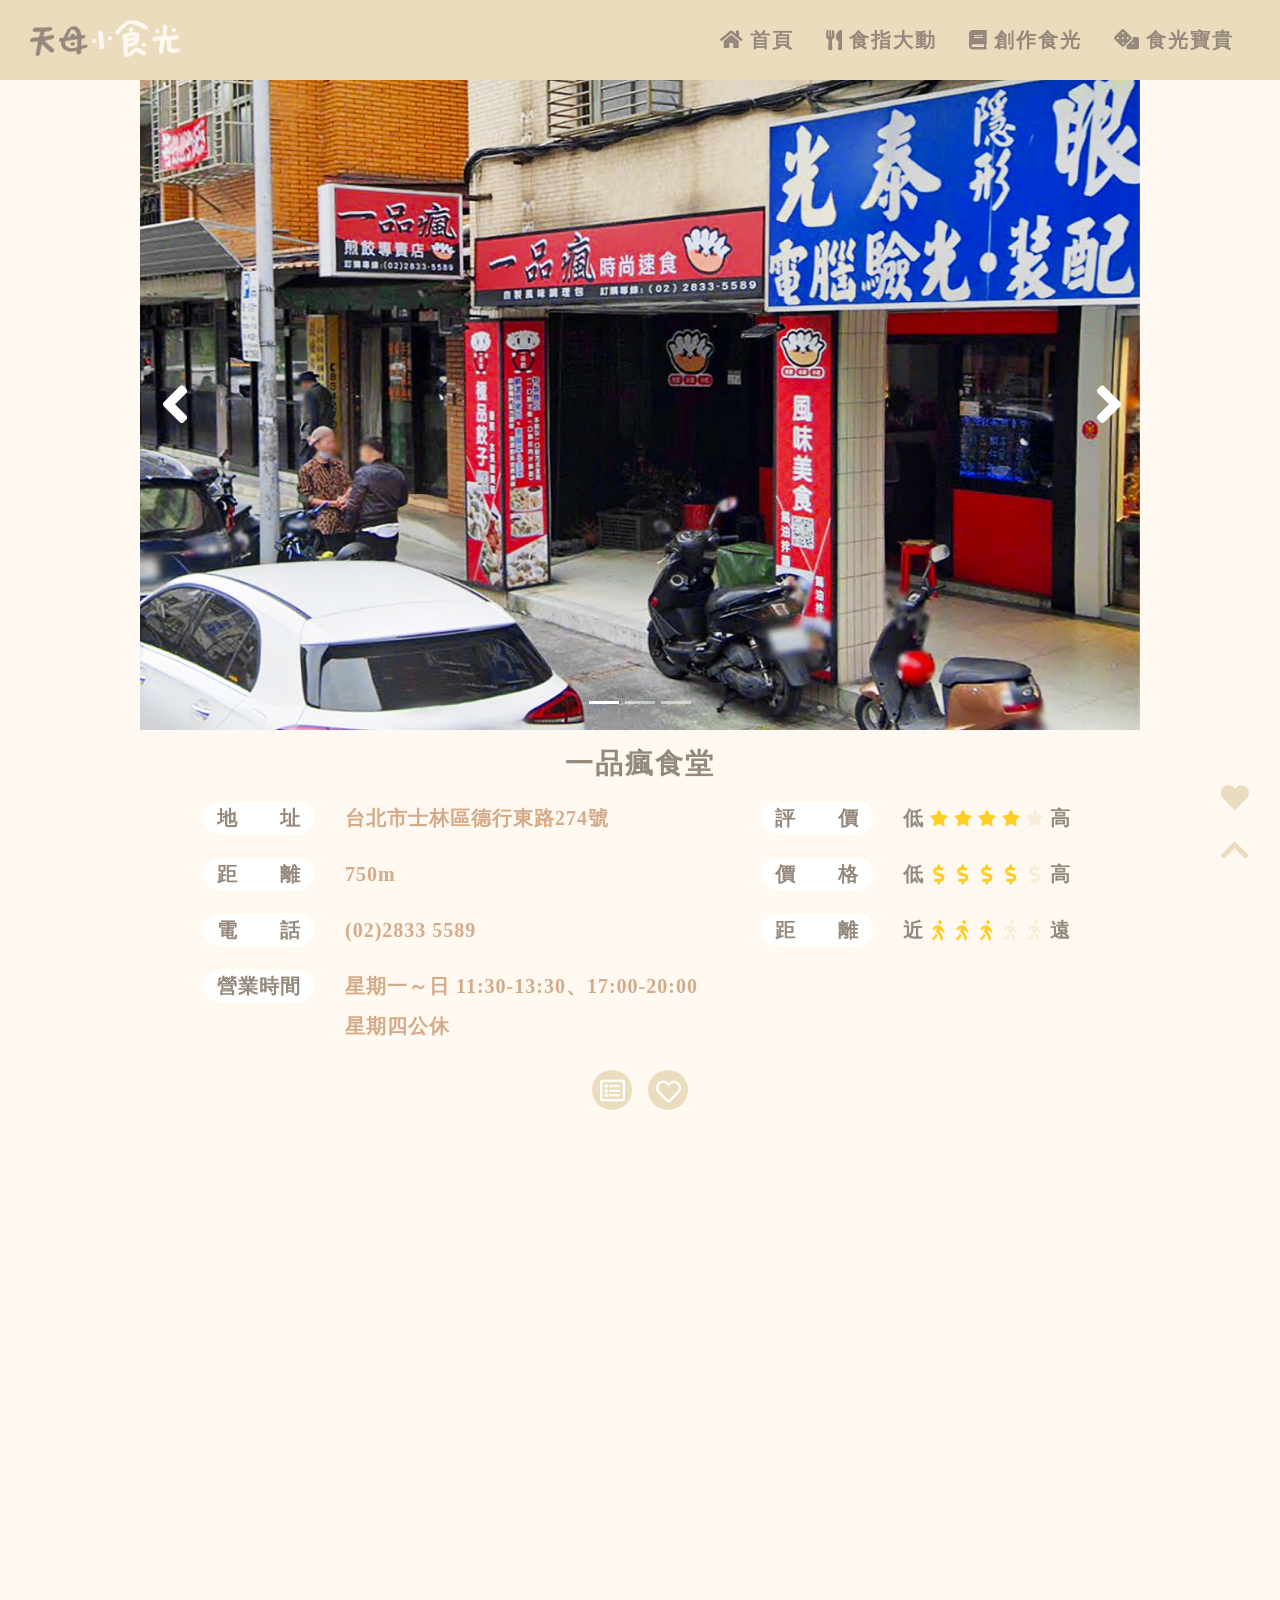
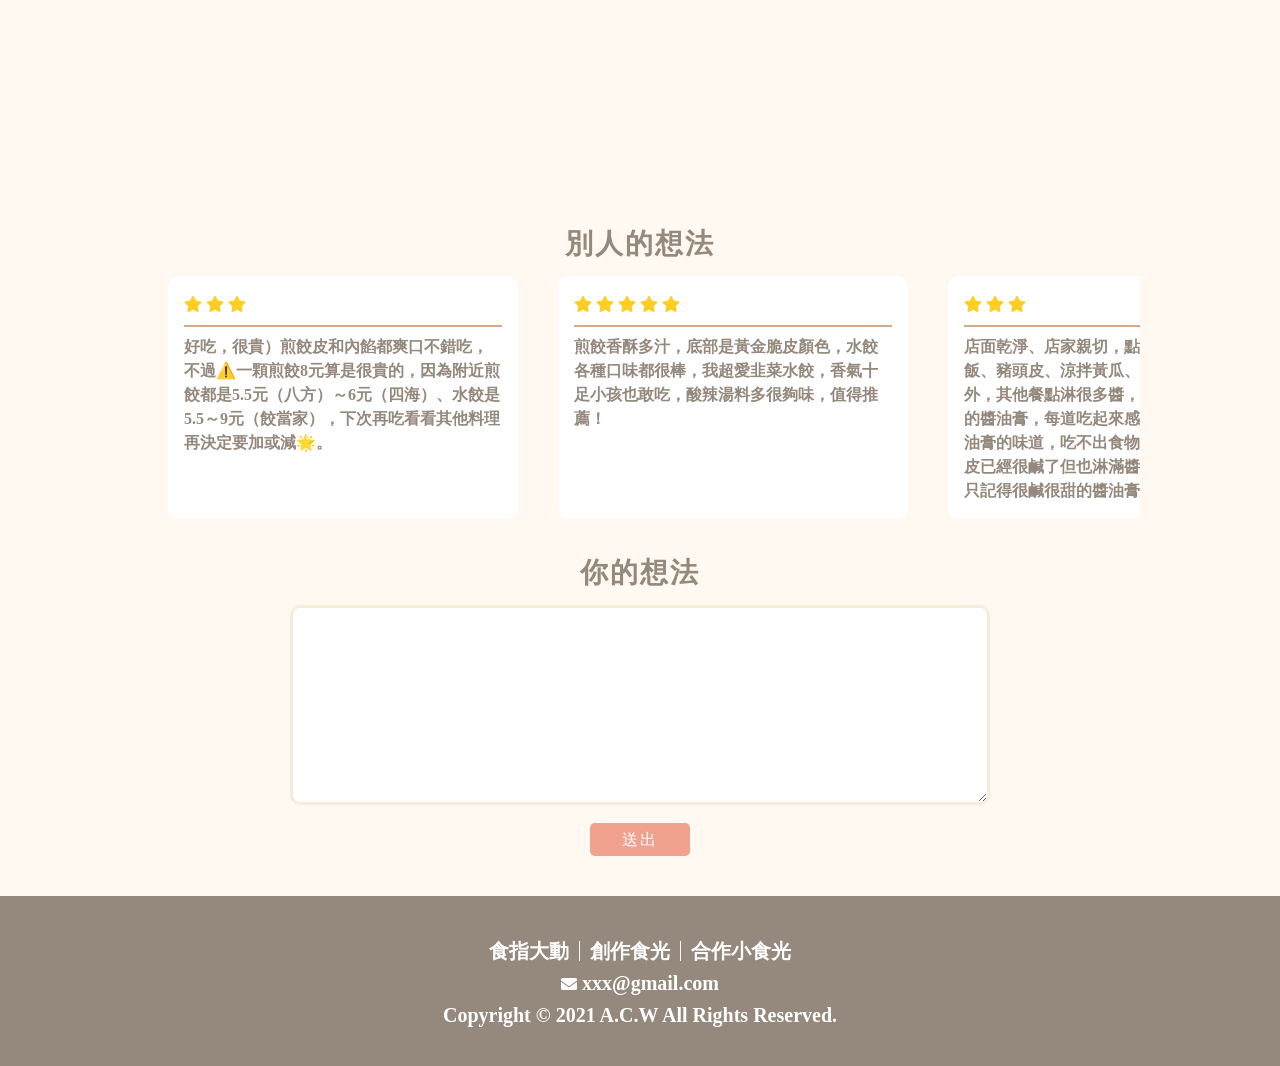
<file: project/html/16一品瘋食堂.html>
<!doctype html>
<html lang="en">

<head>
  <meta charset="utf-8">
  <meta name="viewport" content="width=device-width, initial-scale=1">
  <title>一品瘋食堂</title>
  <link rel="stylesheet" href="https://cdnjs.cloudflare.com/ajax/libs/font-awesome/5.15.3/css/all.min.css">
  <link href="https://cdn.jsdelivr.net/npm/bootstrap@5.0.2/dist/css/bootstrap.min.css" rel="stylesheet"
    integrity="sha384-EVSTQN3/azprG1Anm3QDgpJLIm9Nao0Yz1ztcQTwFspd3yD65VohhpuuCOmLASjC" crossorigin="anonymous">
  <link href="https://fonts.googleapis.com/icon?family=Material+Icons" rel="stylesheet">
  <link rel="stylesheet" href="https://cdn.jsdelivr.net/npm/bootstrap-icons@1.5.0/font/bootstrap-icons.css">
  <script src="https://code.jquery.com/jquery-3.6.0.js" integrity="sha256-H+K7U5CnXl1h5ywQfKtSj8PCmoN9aaq30gDh27Xc0jk="
    crossorigin="anonymous"></script>
  <link rel="stylesheet" href="../css/asemble.css">
</head>

<body>
  <!-- 頁首 -->
  <header class="header"></header>

  <!-- 隨機選取 -->
  <div class="modal fade" id="Modal" tabindex="-1" aria-labelledby="ModalLabel" aria-hidden="true"></div>

  <div class="main--secondary">
    <!-- 輪播圖 -->
    <div class="main_content"></div>

    <!-- 店家名稱 -->
    <div class="restaurant_name--single"></div>

    <!-- 資訊部分 -->
    <div class="restaurant_inforBox"></div>
  </div>

  <!-- 地圖 -->
  <div class="map_box"></div>

  <!-- 別人的想法 -->
  <div class="sub_content">
    <h1 class="subtitle">別人的想法</h1>
    <div class="critical">
      <div class="critical_box">
        <div class="critical_box--others">
          <div class="critical_box--content">
            <i class="fas fa-star star"></i>
            <i class="fas fa-star star"></i>
            <i class="fas fa-star star"></i>
          </div>
          <p class="horizontal_line"></p>
          <p class="critical_box--content">
            好吃，很貴）煎餃皮和內餡都爽口不錯吃，不過⚠️一顆煎餃8元算是很貴的，因為附近煎餃都是5.5元（八方）～6元（四海）、水餃是5.5～9元（餃當家），下次再吃看看其他料理再決定要加或減🌟。
          </p>
        </div>
        <div class="critical_box--others">
          <div class="critical_box--content">
            <i class="fas fa-star star"></i>
            <i class="fas fa-star star"></i>
            <i class="fas fa-star star"></i>
            <i class="fas fa-star star"></i>
            <i class="fas fa-star star"></i>
          </div>
          <p class="horizontal_line"></p>
          <p class="critical_box--content">
            煎餃香酥多汁，底部是黃金脆皮顏色，水餃各種口味都很棒，我超愛韭菜水餃，香氣十足小孩也敢吃，酸辣湯料多很夠味，值得推薦！
          </p>
        </div>
        <div class="critical_box--others">
          <div class="critical_box--content">
            <i class="fas fa-star star"></i>
            <i class="fas fa-star star"></i>
            <i class="fas fa-star star"></i>
          </div>
          <p class="horizontal_line"></p>
          <p class="critical_box--content">
            店面乾淨、店家親切，點了抄手、鵝油拌飯、豬頭皮、涼拌黃瓜、燙青菜，除了黃瓜外，其他餐點淋很多醬，都是用同一款鹹甜的醬油膏，每道吃起來感覺都一樣，只有醬油膏的味道，吃不出食物本身的風味。豬頭皮已經很鹹了但也淋滿醬油膏..吃了整餐下來只記得很鹹很甜的醬油膏...
          </p>
        </div>
        <div class="critical_box--others">
          <div class="critical_box--content">
            <i class="fas fa-star star"></i>
            <i class="fas fa-star star"></i>
            <i class="fas fa-star star"></i>
            <i class="fas fa-star star"></i>
            <i class="fas fa-star star"></i>
          </div>
          <p class="horizontal_line"></p>
          <p class="critical_box--content">
            超級好吃的水餃/煎餃🥟，沒吃會想念～而且食物很新鮮，每天現包，價格又合理👍👍👍
          </p>
        </div>
      </div>
    </div>

    <h1 class="subtitle">你的想法</h1>
    <textarea name="" id="" class="critical_box--self"></textarea><br>
    <button class="button submit">
      <p class="btn_text">送出</p>
    </button>
  </div>

  <!-- 提醒 -->
  <div class="mask"></div>

  <!-- 常駐按鈕 -->
  <div class="bottom_button"></div>

  <!-- 頁尾 -->
  <footer class="footer"></footer>

  <!-- js引入區 -->
  <script src="../js/header&footer.js"></script>
  <script src="../js/card&sort.js"></script>
  <script src="../js/restaurant.js"></script>
  <script src="../js/random_box&bottom_button.js"></script>
  <script type="text/javascript" src="../js/collect&random.js"></script>
  <script src="../js/textarea.js"></script>

  <script src="https://cdn.jsdelivr.net/npm/bootstrap@5.0.2/dist/js/bootstrap.bundle.min.js"
    integrity="sha384-MrcW6ZMFYlzcLA8Nl+NtUVF0sA7MsXsP1UyJoMp4YLEuNSfAP+JcXn/tWtIaxVXM"
    crossorigin="anonymous"></script>
</body>

</html>
</file>
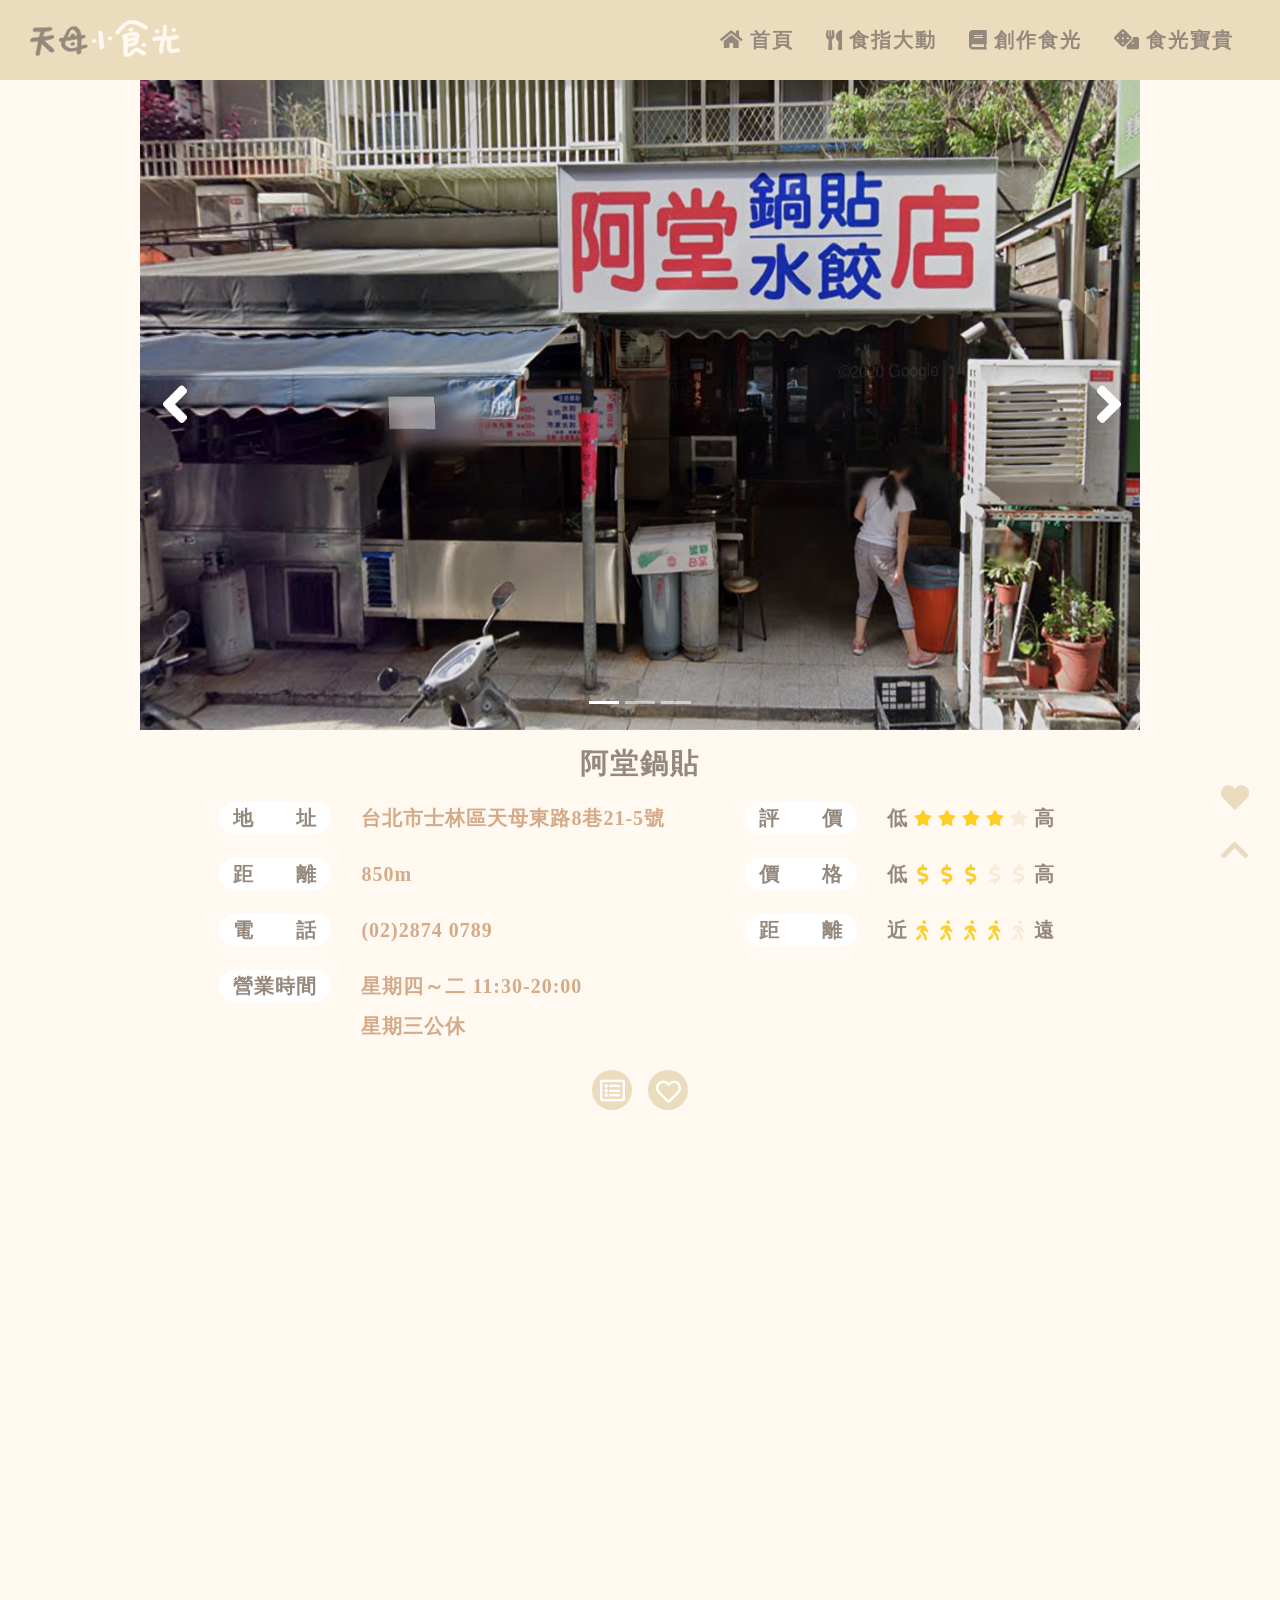
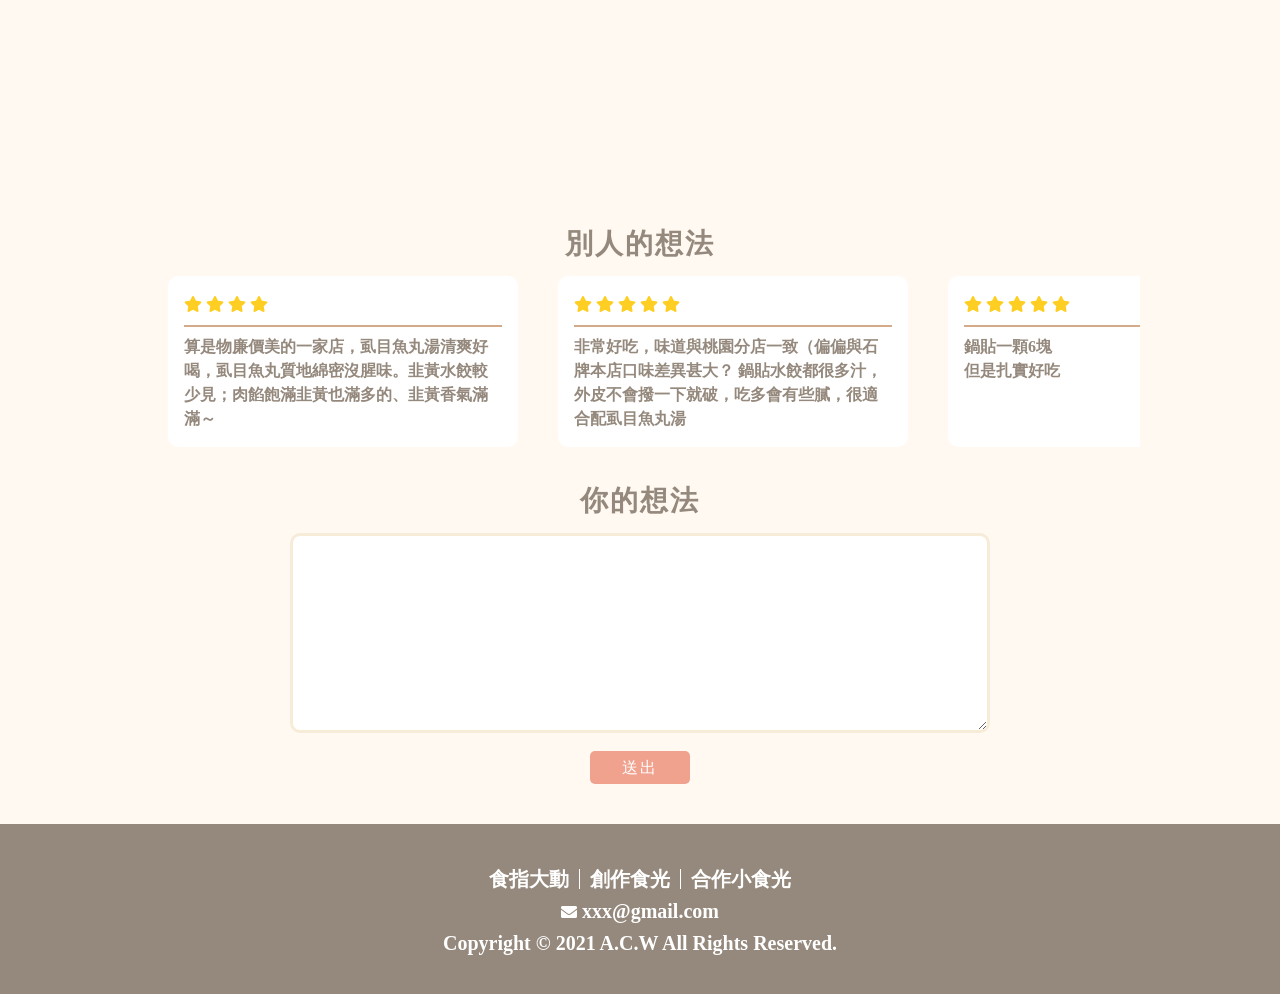
<file: project/html/1阿堂鍋貼.html>
<!doctype html>
<html lang="en">

<head>
  <meta charset="utf-8">
  <meta name="viewport" content="width=device-width, initial-scale=1">
  <title>阿堂鍋貼</title>
  <link rel="stylesheet" href="https://cdnjs.cloudflare.com/ajax/libs/font-awesome/5.15.3/css/all.min.css">
  <link href="https://cdn.jsdelivr.net/npm/bootstrap@5.0.2/dist/css/bootstrap.min.css" rel="stylesheet"
    integrity="sha384-EVSTQN3/azprG1Anm3QDgpJLIm9Nao0Yz1ztcQTwFspd3yD65VohhpuuCOmLASjC" crossorigin="anonymous">
  <link href="https://fonts.googleapis.com/icon?family=Material+Icons" rel="stylesheet">
  <link rel="stylesheet" href="https://cdn.jsdelivr.net/npm/bootstrap-icons@1.5.0/font/bootstrap-icons.css">
  <script src="https://code.jquery.com/jquery-3.6.0.js" integrity="sha256-H+K7U5CnXl1h5ywQfKtSj8PCmoN9aaq30gDh27Xc0jk="
    crossorigin="anonymous"></script>
  <link rel="stylesheet" href="../css/asemble.css">
</head>

<body>
  <!-- 頁首 -->
  <header class="header"></header>

  <!-- 隨機選取 -->
  <div class="modal fade" id="Modal" tabindex="-1" aria-labelledby="ModalLabel" aria-hidden="true"></div>

  <div class="main--secondary">
    <!-- 輪播圖 -->
    <div class="main_content"></div>

    <!-- 店家名稱 -->
    <div class="restaurant_name--single"></div>

    <!-- 資訊部分 -->
    <div class="restaurant_inforBox"></div>
  </div>

  <!-- 地圖 -->
  <div class="map_box"></div>

  <!-- 別人的想法 -->
  <div class="sub_content">
    <h1 class="subtitle">別人的想法</h1>
    <div class="critical">
      <div class="critical_box">
        <div class="critical_box--others">
          <div class="critical_box--content">
            <i class="fas fa-star star"></i>
            <i class="fas fa-star star"></i>
            <i class="fas fa-star star"></i>
            <i class="fas fa-star star"></i>
          </div>
          <p class="horizontal_line"></p>
          <p class="critical_box--content">
            算是物廉價美的一家店，虱目魚丸湯清爽好喝，虱目魚丸質地綿密沒腥味。韭黃水餃較少見；肉餡飽滿韭黃也滿多的、韭黃香氣滿滿～
          </p>
        </div>
        <div class="critical_box--others">
          <div class="critical_box--content">
            <i class="fas fa-star star"></i>
            <i class="fas fa-star star"></i>
            <i class="fas fa-star star"></i>
            <i class="fas fa-star star"></i>
            <i class="fas fa-star star"></i>
          </div>
          <p class="horizontal_line"></p>
          <p class="critical_box--content">
            非常好吃，味道與桃園分店一致（偏偏與石牌本店口味差異甚大？
            鍋貼水餃都很多汁，外皮不會撥一下就破，吃多會有些膩，很適合配虱目魚丸湯
          </p>
        </div>
        <div class="critical_box--others">
          <div class="critical_box--content">
            <i class="fas fa-star star"></i>
            <i class="fas fa-star star"></i>
            <i class="fas fa-star star"></i>
            <i class="fas fa-star star"></i>
            <i class="fas fa-star star"></i>
          </div>
          <p class="horizontal_line"></p>
          <p class="critical_box--content">
            鍋貼一顆6塊<br>但是扎實好吃
          </p>
        </div>
        <div class="critical_box--others">
          <div class="critical_box--content">
            <i class="fas fa-star star"></i>
            <i class="fas fa-star star"></i>
            <i class="fas fa-star star"></i>
            <i class="fas fa-star star"></i>
          </div>
          <p class="horizontal_line"></p>
          <p class="critical_box--content">
            平民美食 在地好滋味
          </p>
        </div>
      </div>
    </div>

    <h1 class="subtitle">你的想法</h1>
    <textarea name="" id="" class="critical_box--self"></textarea><br>
    <button class="button submit">
      <p class="btn_text">送出</p>
    </button>
  </div>

  <!-- 提醒 -->
  <div class="mask"></div>

  <!-- 常駐按鈕 -->
  <div class="bottom_button"></div>

  <!-- 頁尾 -->
  <footer class="footer"></footer>

  <!-- js引入區 -->
  <script src="../js/header&footer.js"></script>
  <script src="../js/card&sort.js"></script>
  <script src="../js/restaurant.js"></script>
  <script src="../js/random_box&bottom_button.js"></script>
  <script type="text/javascript" src="../js/collect&random.js"></script>
  <script src="../js/textarea.js"></script>

  <script src="https://cdn.jsdelivr.net/npm/bootstrap@5.0.2/dist/js/bootstrap.bundle.min.js"
    integrity="sha384-MrcW6ZMFYlzcLA8Nl+NtUVF0sA7MsXsP1UyJoMp4YLEuNSfAP+JcXn/tWtIaxVXM"
    crossorigin="anonymous"></script>
</body>

</html>
</file>
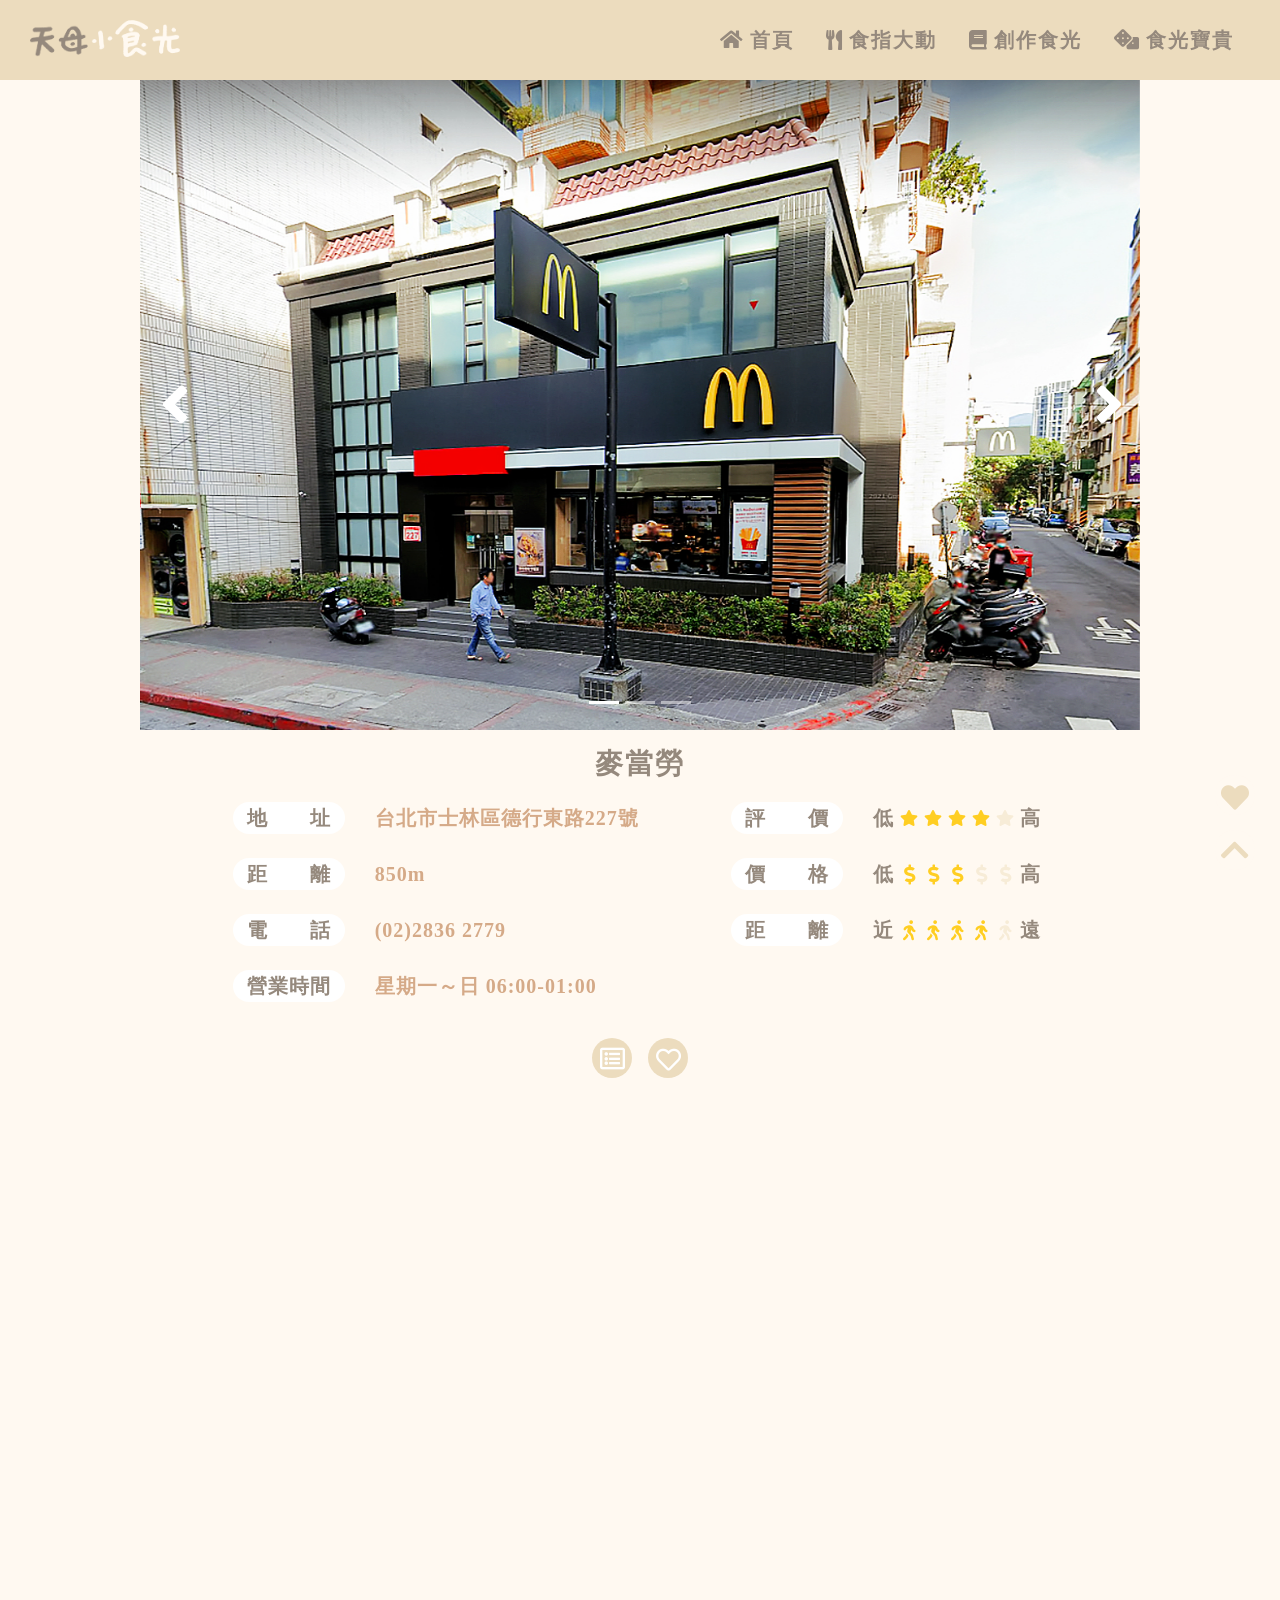
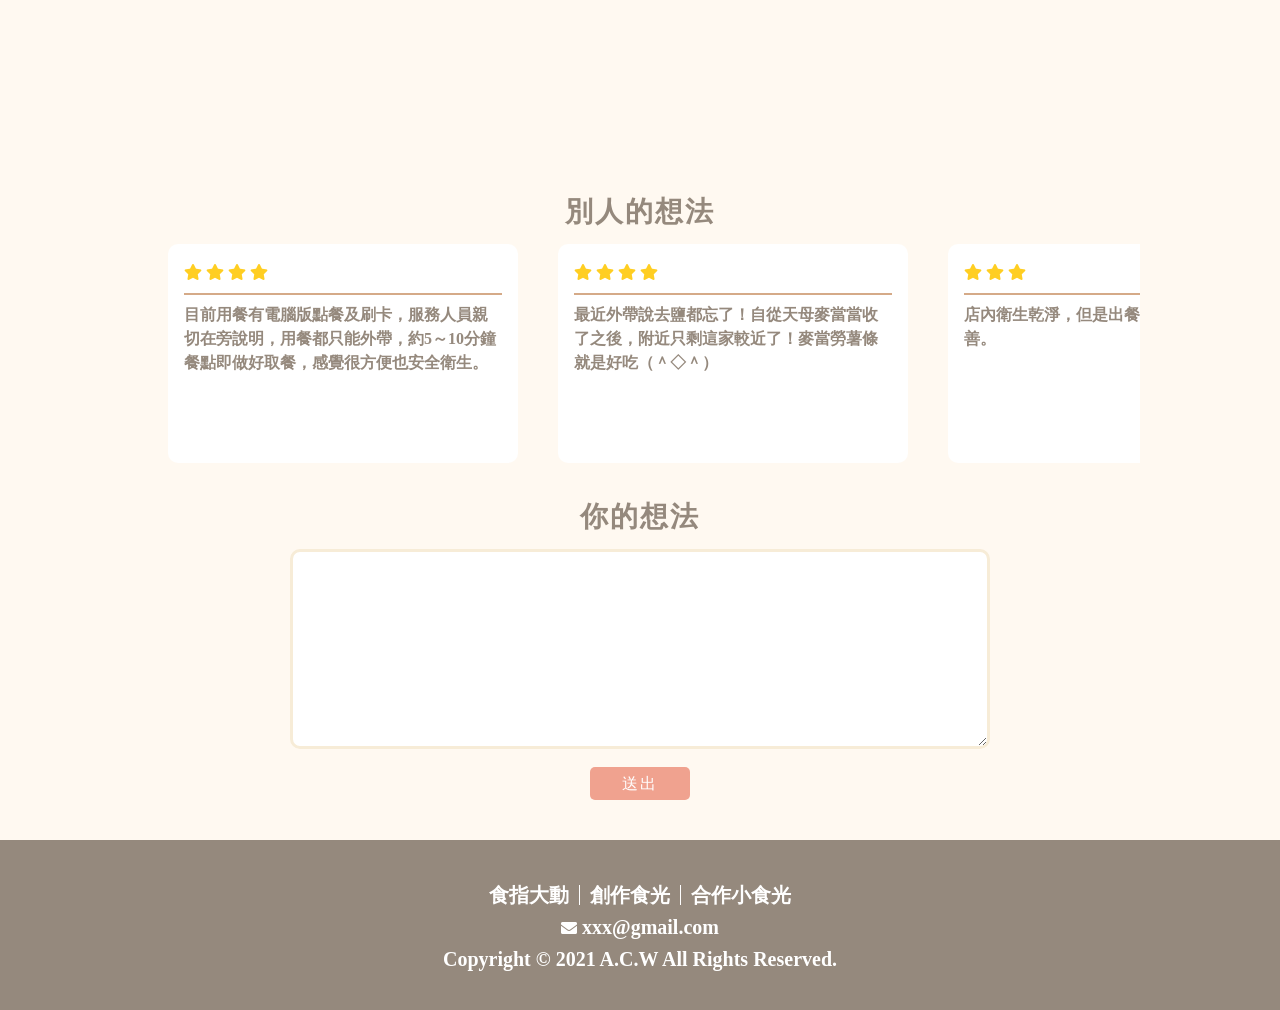
<file: project/html/2麥當勞.html>
<!doctype html>
<html lang="en">

<head>
  <meta charset="utf-8">
  <meta name="viewport" content="width=device-width, initial-scale=1">
  <title>麥當勞</title>
  <link rel="stylesheet" href="https://cdnjs.cloudflare.com/ajax/libs/font-awesome/5.15.3/css/all.min.css">
  <link href="https://cdn.jsdelivr.net/npm/bootstrap@5.0.2/dist/css/bootstrap.min.css" rel="stylesheet"
    integrity="sha384-EVSTQN3/azprG1Anm3QDgpJLIm9Nao0Yz1ztcQTwFspd3yD65VohhpuuCOmLASjC" crossorigin="anonymous">
  <link href="https://fonts.googleapis.com/icon?family=Material+Icons" rel="stylesheet">
  <link rel="stylesheet" href="https://cdn.jsdelivr.net/npm/bootstrap-icons@1.5.0/font/bootstrap-icons.css">
  <script src="https://code.jquery.com/jquery-3.6.0.js" integrity="sha256-H+K7U5CnXl1h5ywQfKtSj8PCmoN9aaq30gDh27Xc0jk="
    crossorigin="anonymous"></script>
  <link rel="stylesheet" href="../css/asemble.css">
</head>

<body>
  <!-- 頁首 -->
  <header class="header"></header>

  <!-- 隨機選取 -->
  <div class="modal fade" id="Modal" tabindex="-1" aria-labelledby="ModalLabel" aria-hidden="true"></div>

  <div class="main--secondary">
    <!-- 輪播圖 -->
    <div class="main_content"></div>

    <!-- 店家名稱 -->
    <div class="restaurant_name--single"></div>

    <!-- 資訊部分 -->
    <div class="restaurant_inforBox"></div>
  </div>

  <!-- 地圖 -->
  <div class="map_box"></div>

  <!-- 別人的想法 -->
  <div class="sub_content">
    <h1 class="subtitle">別人的想法</h1>
    <div class="critical">
      <div class="critical_box">
        <div class="critical_box--others">
          <div class="critical_box--content">
            <i class="fas fa-star star"></i>
            <i class="fas fa-star star"></i>
            <i class="fas fa-star star"></i>
            <i class="fas fa-star star"></i>
          </div>
          <p class="horizontal_line"></p>
          <p class="critical_box--content">
            目前用餐有電腦版點餐及刷卡，服務人員親切在旁說明，用餐都只能外帶，約5～10分鐘餐點即做好取餐，感覺很方便也安全衛生。
          </p>
        </div>
        <div class="critical_box--others">
          <div class="critical_box--content">
            <i class="fas fa-star star"></i>
            <i class="fas fa-star star"></i>
            <i class="fas fa-star star"></i>
            <i class="fas fa-star star"></i>
          </div>
          <p class="horizontal_line"></p>
          <p class="critical_box--content">
            最近外帶說去鹽都忘了！自從天母麥當當收了之後，附近只剩這家較近了！麥當勞薯條就是好吃（＾◇＾）
          </p>
        </div>
        <div class="critical_box--others">
          <div class="critical_box--content">
            <i class="fas fa-star star"></i>
            <i class="fas fa-star star"></i>
            <i class="fas fa-star star"></i>
          </div>
          <p class="horizontal_line"></p>
          <p class="critical_box--content">
            店內衛生乾淨，但是出餐速度不快，需改善。
          </p>
        </div>
        <div class="critical_box--others">
          <div class="critical_box--content">
            <i class="fas fa-star star"></i>
            <i class="fas fa-star star"></i>
          </div>
          <p class="horizontal_line"></p>
          <p class="critical_box--content">
            薯條的量越給越少、口感也不好！知道外面等了很多人、但是現場的人員服務意識都很差，我站在服務台前只有一個像是主管的先請我等一下！

            我自己也是餐飲服務業！以前也在麥當勞打過工！還是希望能找回以前的服務品質
          </p>
        </div>
      </div>
    </div>

    <h1 class="subtitle">你的想法</h1>
    <textarea name="" id="" class="critical_box--self"></textarea><br>
    <button class="button submit">
      <p class="btn_text">送出</p>
    </button>
  </div>

  <!-- 提醒 -->
  <div class="mask"></div>

  <!-- 常駐按鈕 -->
  <div class="bottom_button"></div>

  <!-- 頁尾 -->
  <footer class="footer"></footer>

  <script src="../js/header&footer.js"></script>
  <script src="../js/card&sort.js"></script>
  <script src="../js/restaurant.js"></script>
  <script src="../js/random_box&bottom_button.js"></script>
  <script type="text/javascript" src="../js/collect&random.js"></script>
  <script src="../js/textarea.js"></script>

  <script src="https://cdn.jsdelivr.net/npm/bootstrap@5.0.2/dist/js/bootstrap.bundle.min.js"
    integrity="sha384-MrcW6ZMFYlzcLA8Nl+NtUVF0sA7MsXsP1UyJoMp4YLEuNSfAP+JcXn/tWtIaxVXM"
    crossorigin="anonymous"></script>
</body>

</html>
</file>
<file: project/css/asemble.css>
@charset "UTF-8";
/* http://meyerweb.com/eric/tools/css/reset/
   v2.0 | 20110126
   License: none (public domain)*/
html, body, div, span, applet, object, iframe,
h1, h2, h3, h4, h5, h6, p, blockquote, pre,
a, abbr, acronym, address, big, cite, code,
del, dfn, em, img, ins, kbd, q, s, samp,
small, strike, strong, sub, sup, tt, var,
b, u, i, center,
dl, dt, dd, ol, ul, li,
fieldset, form, label, legend,
table, caption, tbody, tfoot, thead, tr, th, td,
article, aside, canvas, details, embed,
figure, figcaption, footer, header, hgroup,
menu, nav, output, ruby, section, summary,
time, mark, audio, video {
  margin: 0;
  padding: 0;
  border: 0;
  font-size: 100%;
  font: inherit;
  vertical-align: baseline;
}

/* HTML5 display-role reset for older browsers */
article, aside, details, figcaption, figure,
footer, header, hgroup, menu, nav, section {
  display: block;
}

body {
  line-height: 1;
}

ol, ul {
  list-style: none;
}

blockquote, q {
  quotes: none;
}

blockquote:before, blockquote:after,
q:before, q:after {
  content: '';
  content: none;
}

table {
  border-collapse: collapse;
  border-spacing: 0;
}

/* header */
.header_logo {
  width: 150px;
}

.nav {
  background: #ecdcbe;
  display: flex;
  flex-flow: row wrap;
  justify-content: space-between;
  align-items: center;
  width: 100vw;
  height: 80px;
  padding: 5px 30px;
  position: fixed;
  top: 0;
  z-index: 10;
}

.nav_lists {
  display: flex;
  flex-flow: row wrap;
  justify-content: center;
  align-items: center;
}

.nav_item {
  height: 20px;
}

.nav_item .eng {
  color: #b7a99b;
  font-size: 15px;
}

.nav_link {
  font-size: 1.25rem;
  color: #95897d;
  letter-spacing: 2px;
  margin: 0 1rem;
  cursor: pointer;
  text-decoration: none;
}

.nav_link:hover {
  color: #fff9f1;
}

#burger {
  display: none;
}

.checkbtn {
  font-size: 30px;
  color: #95897d;
  display: none;
}

@media (max-width: 992px) {
  .header {
    position: fixed;
    width: 100vw;
    top: 0;
    left: 0;
    z-index: 10;
  }
  .header_logo {
    width: 120px;
    position: absolute;
    left: 50%;
    top: 50%;
    transform: translate(-50%, -50%);
  }
  .nav {
    height: 50px;
    width: 100vw;
  }
  .nav_lists {
    position: fixed;
    width: 100vw;
    height: 100vh;
    background: #f7ecd7;
    background: rgba(247, 236, 215, 0.95);
    top: 0vh;
    left: 100vw;
    overflow: hidden;
    text-align: center;
    transition: .5s;
    z-index: 10;
    display: inline-flex;
    display: flex;
    flex-flow: column wrap;
    justify-content: flex-start;
    align-items: flex-start;
  }
  .nav_item {
    width: 280px;
    text-align: left;
    margin: 0 auto;
    margin-top: 50px;
    border: 0;
  }
  .nav_item--first {
    margin-top: 80px;
  }
  .nav_link {
    margin: 0;
    font-size: 20px;
  }
  .nav_link:hover {
    color: #95897d;
  }
  .open {
    top: 0;
    left: 0;
    height: 100vh;
  }
  .checkbtn, .closebtn {
    font-size: 25px;
    position: absolute;
    right: 7%;
    display: block;
    cursor: pointer;
  }
  .closebtn {
    top: 0;
    margin-top: 30px;
    transform: translate(-12.5%, -50%);
    color: #95897d;
  }
}

/* footer */
.footer {
  font-size: 1.25rem;
  color: #95897d;
  background: #95897d;
  color: #fff;
  padding: 0 0.5rem 0.5rem 0.5rem;
  text-align: center;
  width: 100vw;
  height: 170px;
  margin-top: 30px;
  display: flex;
  flex-flow: column wrap;
  justify-content: center;
  align-items: center;
}

.footer p {
  margin-top: .75rem;
}

.footer--index {
  margin-top: 0;
}

.footer_link {
  display: inline-flex;
}

.footer_link p {
  line-height: 1.25rem;
  padding: 0 10px;
}

.footer_link a {
  color: #fff;
}

.vertical_line {
  border-left: 1px solid #fff;
  border-right: 1px solid #fff;
}

@media (max-width: 992px) {
  .footer {
    margin-top: 8px;
  }
  .footer--index {
    margin-top: 0;
  }
}

@media (max-width: 499px) {
  .footer {
    height: 120px;
    margin-top: 0;
  }
}

.main_map {
  width: 100vw;
  height: 62.5vw;
  background: url("../image/web_1440x900.jpg") no-repeat;
  background-size: cover;
  background-position: center center;
  margin: 0 auto;
}

.angle {
  color: rgba(255, 84, 84, 0.5);
}

@media (max-width: 1440px) {
  .main_map {
    width: 100vw;
    height: 60vw;
  }
}

@media (max-width: 499px) {
  .main_map {
    background: url("../image/mobile_1000x1100.jpg") no-repeat;
    width: 100vw;
    height: 110vw;
    background-size: 100% 100%;
    background-position: center center;
  }
}

/* 排序、隨機 */
.sequence {
  font-size: 1rem;
  color: #d5aa88;
  width: 80vw;
  margin-left: 10vw;
  text-align: center;
  display: flex;
  flex-flow: row wrap;
  justify-content: center;
  align-items: center;
}

.sequencespan {
  margin: 0 3px;
  vertical-align: middle;
}

.catagory {
  display: flex;
  flex-flow: row wrap;
  justify-content: center;
  align-items: center;
  display: inline-flex;
  margin-right: 5px;
}

.catagory_content {
  font-size: 16px;
  height: 16px;
  margin-right: 3px;
}

.total {
  margin-top: 20px;
  text-align: center;
  color: #d5aa88;
}

.sort {
  font-size: 1.5rem;
  color: #95897d;
}

select {
  appearance: none;
  -moz-appearance: none;
  -webkit-appearance: none;
  background: url("../image/expand.svg") no-repeat scroll right center;
  color: #fff;
  background-color: #d5aa88;
  padding: 3px;
  font-size: 1rem;
  width: 150px;
  border-radius: 5px;
  margin-left: 10px;
}

.modal-title {
  font-size: 1.25rem;
  color: #95897d;
}

.pop {
  margin: 0 auto;
}

.random_item {
  margin: 30px 0 20px 0;
  text-align: center;
}

.random_text {
  font-size: 1.5rem;
  color: #95897d;
  margin-top: 10px;
}

/* 美食列表-店家卡片 */
.restaurant_all {
  width: 90vw;
  margin-left: 5vw;
  display: grid;
  grid-template-columns: repeat(3, 1fr);
  justify-items: center;
}

.restaurant {
  background: #fff;
  width: 320px;
  border-radius: 10px;
  text-align: center;
  margin: 30px 20px;
  position: relative;
}

.restaurant_name {
  font-size: 1.5rem;
  color: #95897d;
  margin: .75rem 0 .5rem 0;
}

.restaurant:hover {
  box-shadow: 0px 0px 10px #d5aa88;
  transform: scale(calc( 100% + 2%));
  transition: .5s;
}

.food_photo {
  width: 320px;
  height: 240px;
  border-radius: 10px 10px 0 0;
}

.heart--restaurant {
  display: inline-block;
  width: 28px;
  height: 28px;
  position: absolute;
  font-size: 28px;
  color: #fff;
  top: 205px;
  right: 10px;
}

.heart_change2 {
  color: #f0a28f !important;
  display: none;
}

.show {
  display: block;
}

.hide {
  display: none;
}

.title {
  width: 150px;
  height: 25px;
  font-size: 1rem;
  color: #d5aa88;
  margin-top: .5rem;
  display: grid;
  grid-template-columns: 50px repeat(5, 1fr);
  text-align: center;
}

.title span {
  padding-top: 5px;
}

.content {
  font-size: 1rem;
  color: #d5aa88;
  margin: 1.75rem 0 .5rem 0;
}

.content p {
  margin-bottom: 8px;
}

.pc_reverse {
  display: flex;
  flex-flow: column wrap;
  justify-content: center;
  align-items: center;
}

@media (min-width: 1700px) {
  .restaurant_all {
    grid-template-columns: repeat(4, 1fr);
  }
}

@media (max-width: 1200px) {
  .restaurant_all {
    grid-template-columns: repeat(2, 1fr);
  }
}

@media (max-width: 992px) {
  .sequence {
    width: 100vw;
    margin-left: 0;
  }
  .sort {
    text-align: center;
    margin-bottom: 10px;
  }
  .total {
    margin: 12px 0;
  }
  .restaurant_all {
    width: 100vw;
    margin-left: 0;
    margin-bottom: 20px;
  }
  .restaurant {
    height: 140px;
    width: 395px;
    border-radius: 5px;
    padding: 10px 0px 10px 10px;
    margin: 3px 0;
    box-shadow: none;
    vertical-align: middle;
  }
  .restaurant_inf {
    width: calc(100% - 170px);
    margin-left: 10px;
    text-align: left;
    vertical-align: middle;
  }
  .restaurant_name {
    font-size: 18px;
    margin: 0;
  }
  .restaurant:hover {
    box-shadow: none;
    transform: scale(1);
    background: #968a7e17;
  }
  .mb_flex {
    display: flex;
    flex-flow: row wrap;
    justify-content: flex-start;
    align-items: center;
  }
  .title {
    grid-template-columns: repeat(5, 22px);
    font-size: 12px;
    margin-top: 12px;
  }
  .content {
    margin-top: 0;
    margin-bottom: 0;
    font-size: 12px;
  }
  .content p {
    margin-top: 12px;
    margin-bottom: 0;
  }
  .food_photo {
    width: 160px;
    height: 120px;
    border-radius: 0;
  }
  .pc_reverse {
    flex-direction: column-reverse;
    align-items: flex-start;
  }
  .heart--restaurant {
    font-size: 25px;
    width: 25px;
    height: 25px;
    top: 100px;
    left: 140px;
  }
}

@media (max-width: 768px) {
  .restaurant_all {
    grid-template-columns: 1fr;
  }
  .restaurant {
    width: 480px;
  }
}

@media (max-width: 499px) {
  .sequence {
    margin-top: 16px;
  }
  select {
    font-size: 14px;
    width: 120px;
  }
  .catagory {
    display: flex;
    flex-flow: row wrap;
    justify-content: center;
    align-items: center;
    display: inline-flex;
  }
  .catagory_content {
    font-size: 14px;
    height: 14px;
    margin-right: 3px;
  }
  .restaurant {
    width: 98%;
  }
  .heart--restaurant {
    font-size: 25px;
  }
}

.about_content_box, .about_content_box--members {
  width: 1200px;
  height: 400px;
  background: #d5aa88;
  display: flex;
  flex-flow: row wrap;
  justify-content: center;
  align-items: center;
  margin: 50px auto;
  border-radius: 5px;
}

.about_content_box:hover, .about_content_box--members:hover {
  box-shadow: 0px 0px 10px #d5aa88;
  transform: scale(calc( 100% + 1%));
  transition: .5s;
}

.about_content_box--members, .about_content_box--members--members {
  margin: 0;
  height: 400px;
  position: relative;
}

.img--story, .img--idea, .img--team {
  background-image: linear-gradient(rgba(0, 0, 0, 0.5), rgba(0, 0, 0, 0.7)), url(../image/story.jpeg);
  background-size: cover;
  background-position: center center;
  background-repeat: no-repeat;
  border-radius: 5px 0 0 5px;
}

.img--idea {
  background-image: linear-gradient(rgba(0, 0, 0, 0.5), rgba(0, 0, 0, 0.7)), url(../image/idea.jpeg);
}

.img--team {
  background-image: linear-gradient(rgba(0, 0, 0, 0.5), rgba(0, 0, 0, 0.7)), url(../image/team.jpeg);
  background-attachment: fixed;
  border-radius: 5px;
}

.title--about, .content--about {
  width: 50%;
  height: 100%;
  display: flex;
  flex-flow: column wrap;
  justify-content: center;
  align-items: center;
}

.content--about {
  align-items: flex-start;
  padding: 0 50px;
}

.about_title {
  font-size: 1.75rem;
  font-weight: 600;
  letter-spacing: 2px;
  color: #95897d;
  color: #fff;
}

.about_title--en {
  font-size: 1.5rem;
  color: #95897d;
  color: #fff;
}

.about_content {
  font-size: 1.25rem;
  color: #d5aa88;
  color: #fff;
  line-height: 2;
  margin: 10px 0;
}

.angle--box {
  font-size: 40px;
  color: #fff;
  position: absolute;
  top: 100%;
  transform: translateY(-110%);
}

.angle-double-down {
  cursor: pointer;
}

.rotate--1 {
  transform: rotate(180deg);
  transition: .5s;
}

.rotate--2 {
  transition: .5s;
}

#about_content_box--members {
  width: 1200px;
  position: relative;
  margin: 100px auto 80px;
}

.member_box {
  top: 0;
  width: 100%;
  height: auto;
  max-height: 0;
  overflow: hidden;
  transition: .3s;
  display: grid;
  grid-template-columns: repeat(3, 1fr);
}

.member_box--open {
  max-height: 100%;
}

.person_inf {
  display: flex;
  flex-flow: column wrap;
  justify-content: flex-start;
  align-items: center;
  width: 100%;
  background: #d5aa88;
  padding: 20px;
  border-radius: 5px;
}

.person_inf--center {
  border-left: 2px solid #fff;
  border-right: 2px solid #fff;
}

.person_inf .member_imgbox {
  width: 200px;
  height: 200px;
  margin-bottom: 10px;
}

.person_inf .member_imgbox img {
  border-radius: 50%;
  width: 100%;
  height: 100%;
}

.person_inf ul {
  margin-top: 10px;
  text-align: center;
  padding-top: 10px;
  border-top: 2px dashed #000;
  width: 90%;
}

.person_inf--name {
  font-size: 1.5rem;
  color: #95897d;
  color: #fff;
  line-height: 1.25;
  text-align: center;
}

.person_inf--work {
  font-size: 1.25rem;
  color: #d5aa88;
  color: #fff;
  line-height: 2;
}

#critical_box--about {
  width: 1000px;
  height: 300px;
  font-size: 1.25rem;
}

@media (max-width: 1200px) {
  .contain_box {
    width: 92vw;
    margin-left: 4vw;
  }
  .about_content_box {
    width: 100%;
    height: auto;
    flex-direction: column;
    margin-top: 25px;
    margin-bottom: 25px;
  }
  .about_content_box--members, #about_content_box--members {
    width: 100%;
  }
  #about_content_box--members {
    margin: 35px 0;
  }
  .img--story, .img--idea, .content--about, .img--team {
    width: 100%;
    height: 200px;
  }
  .img--story, .img--idea, .content--about {
    border-radius: 5px 5px 0 0;
  }
  .content--about {
    height: auto;
    padding: 15px;
  }
  .about_content {
    margin: 5px 0;
    line-height: 1.5;
  }
  .member_box {
    grid-template-columns: 1fr;
    grid-template-rows: repeat(3, 1fr);
    justify-items: center;
  }
  .person_inf {
    padding: 10px;
    z-index: 0;
    display: grid;
    grid-template-columns: 1fr 2fr 3fr;
  }
  .person_inf--center {
    border-left: 0;
    border-right: 0;
    border-top: 2px solid #fff;
    border-bottom: 2px solid #fff;
  }
  .person_inf .member_imgbox {
    width: 100px;
    height: 100px;
    margin-bottom: 0;
  }
  .person_inf ul {
    margin-top: 0;
    padding-top: 0;
    border-top: 0;
    text-align: left;
  }
  .person_inf--work {
    line-height: 1.5;
  }
  #critical_box--about {
    width: 90%;
  }
}

@media (max-width: 499px) {
  #critical_box--about {
    height: 200px;
  }
}

.main_content {
  display: flex;
  flex-direction: column;
  align-items: center;
}

.carousel {
  position: relative;
  margin-bottom: 0;
}

.carousel-inner {
  background-size: cover;
  background-attachment: fixed;
  background-position: center center;
}

.carousel-inner img, .carousel {
  width: 1000px;
  height: 650px;
}

#carouselIndicators, #indexcarousel {
  overflow: hidden;
}

.fa-angle-left, .fa-angle-right {
  position: absolute;
  color: #fff;
  font-size: 60px;
  position: relative;
  top: -50%;
  transform: translateY(-50%);
  left: 20px;
  cursor: pointer;
}

.fa-angle-right {
  left: calc(100% - 80px);
}

.restaurant_name--single {
  font-size: 1.75rem;
  font-weight: 600;
  letter-spacing: 2px;
  color: #95897d;
  margin: 20px 0 0 0;
  text-align: center;
}

.restaurant_inforBox {
  text-align: center;
}

.restaurant_infor {
  width: 1000px;
  margin: 0 auto;
  display: flex;
  flex-flow: row wrap;
  justify-content: space-evenly;
  align-items: flex-start;
}

.restaurant_flex {
  display: flex;
  flex-flow: row wrap;
  justify-content: flex-start;
  align-items: center;
  margin-top: 24px;
}

.restaurant_flex--critical, .restaurant_flex--price, .restaurant_flex--dis {
  display: flex;
  flex-flow: row wrap;
  justify-content: space-between;
  align-items: center;
}

.restaurant_flex--critical i, .restaurant_flex--price i, .restaurant_flex--dis i {
  flex: 1;
}

.ellipse_bg {
  font-size: 1.25rem;
  color: #d5aa88;
  color: #95897d;
  width: 7rem;
  background: #fff;
  border-radius: 20px;
  display: flex;
  flex-flow: column wrap;
  justify-content: center;
  align-items: center;
  margin-right: 30px;
}

.inf {
  font-size: 1.25rem;
  color: #d5aa88;
  color: #d5aa88;
}

.inf, .ellipse_bg {
  line-height: 2rem;
  letter-spacing: 1px;
}

.business_hours {
  align-self: flex-start;
}

.inf--lg {
  display: flex;
  flex-flow: column nowrap;
  justify-content: flex-start;
  align-items: flex-start;
}

.inf--lg span {
  margin-bottom: 8px;
}

.inf--level {
  color: #95897d;
}

.spacing--right {
  margin-right: 6px;
}

.circle_bg {
  width: 40px;
  height: 40px;
  background: #ecdcbe;
  border-radius: 50%;
  display: flex;
  flex-flow: row wrap;
  justify-content: center;
  align-items: center;
}

.button_area {
  display: flex;
  justify-content: center;
  margin: 20px 0 30px 0;
}

.pop_box {
  margin: 0 0.5rem;
}

.menu, .heart--single {
  color: #fff;
  font-size: 25px;
}

.heart--single {
  margin-top: 3px;
}

.modal-header {
  background: #d5aa88;
}

.modal-title {
  color: #fff9f1;
}

.map_box {
  width: 1000px;
  height: 650px;
  margin: 0px auto;
  margin-bottom: 40px;
}

.map {
  width: 100%;
  height: 100%;
  border: 0;
}

.card-body {
  font-size: 1.25rem;
}

.subtitle {
  font-size: 1.75rem;
  font-weight: 600;
  letter-spacing: 2px;
  color: #95897d;
}

.critical {
  width: 1000px;
  margin: 0 auto;
  position: relative;
  display: flex;
  flex-flow: row wrap;
  justify-content: center;
  align-items: center;
}

.critical_box {
  padding: .5rem;
  overflow-x: scroll;
  -webkit-overflow-scrolling: touch;
  display: -webkit-box;
  white-space: wrap;
  margin-top: 10px;
  margin-bottom: 22px;
}

.critical_box--others {
  width: 350px;
  background: #fff;
  border-radius: 10px;
  margin: 0 20px 10px 20px;
  padding: 1rem;
}

.critical_box--content {
  text-align: left;
  line-height: 1.5;
  color: #95897d;
}

.critical_box--self {
  width: 700px;
  height: 200px;
  background: #fff;
  border: 3px solid #f7ecd7;
  border-radius: 10px;
  margin-top: 18px;
  margin-bottom: 15px;
  padding: 5px;
}

.critical_box::-webkit-scrollbar {
  height: 8px;
  width: 8px;
}

.critical_box::-webkit-scrollbar-track {
  box-shadow: inset 0 0 6px #f7ecd7;
  border-radius: 10px;
}

.critical_box::-webkit-scrollbar-thumb {
  background: #d5aa88;
  border-radius: 10px;
}

/* Handle on hover */
::-webkit-scrollbar-thumb:hover {
  background: #ccc;
}

.horizontal_line {
  margin: 8px 0;
  width: 100%;
  height: 2px;
  background: #d5aa88;
}

.sub_content {
  text-align: center;
}

.button {
  width: 100px;
  height: 33px;
  border-radius: 5px;
  border: none;
  background: #f0a28f;
  margin-bottom: 10px;
}

.btn_text {
  color: #fff;
  letter-spacing: 2px;
}

.mask {
  position: fixed;
  top: 0;
  left: 0;
  width: 100%;
  height: 100%;
  background: #9c9c9cda;
  z-index: 20;
  display: none;
}

.has_no_text, .has_text {
  position: fixed;
  top: 50%;
  left: 50%;
  transform: translate(-50%, -50%);
  width: 30vw;
  background-color: #fff;
  border-radius: 5px;
  z-index: 10000;
  display: none;
}

.pop_title {
  color: #fff;
  line-height: 1.5;
  border-radius: 5px 5px 0 0;
  background: #d5aa88;
  text-align: center;
  padding: 5px 0;
}

.pop_text {
  padding: 30px;
  color: #95897d;
  text-align: center;
}

.pop_btn {
  margin-left: 50%;
  transform: translateX(-50%);
  color: #fff;
}

@media (max-width: 992px) {
  .carousel-inner img, .carousel {
    width: 100vw;
    height: 70vw;
  }
  .restaurant_infor {
    width: auto;
    display: inline-flex;
    flex-direction: column;
    justify-content: flex-start;
  }
  .map_box {
    width: 98vw;
    height: 70vw;
  }
  .critical {
    width: 100vw;
    margin: 0;
    padding: 0;
  }
  .criticalbox {
    width: 100vw;
    padding: 0;
    margin: 0;
  }
  .critical_box--others {
    width: 300px;
    margin: 0 20px;
  }
  .critical_box--self {
    width: 80vw;
    height: 200px;
  }
}

@media (max-width: 499px) {
  html {
    font-size: .75rem;
  }
  .fa-angle-left, .fa-angle-right {
    left: 10px;
  }
  .fa-angle-right {
    left: calc(100% - 45px);
  }
  .angle {
    font-size: 35px;
  }
  .carousel-inner img, .carousel {
    width: 100vw;
    height: 275px;
  }
  .restaurant_name--single {
    margin-bottom: 10px;
  }
  .restaurant_flex {
    margin-top: 12px;
  }
  .ellipse_bg {
    font-size: 1.25rem;
    color: #d5aa88;
    color: #95897d;
    width: 7rem;
    height: 25px;
    background: #fff;
    border-radius: 20px;
    display: flex;
    justify-content: center;
    align-items: center;
    margin-right: 24px;
  }
  .circle_bg {
    width: 35px;
    height: 35px;
  }
  .menu, .heart--single {
    font-size: 22px;
  }
  .inf, .ellipse_bg {
    line-height: 25px;
  }
  .button_area {
    margin: 24px 0;
  }
  .map_box {
    height: 275px;
    margin-bottom: 30px;
  }
  .map {
    width: 98vw;
    height: 275px;
  }
  .subtitle {
    font-size: 1.75rem;
    font-weight: 600;
    letter-spacing: 2px;
    color: #95897d;
  }
  .critical_box {
    overflow-x: scroll;
    -webkit-overflow-scrolling: touch;
    display: -webkit-box;
    white-space: wrap;
    width: 100vw;
    margin-top: 4px;
    margin-bottom: 24px;
  }
  .critical_box--others {
    width: 250px;
    background: #fff;
    border-radius: 10px;
    margin: 0 10px;
    padding: 8px;
  }
  .critical_box--content {
    font-size: 14px;
    margin-left: 3%;
  }
  .critical_box--self {
    width: 90vw;
    height: 120px;
    margin-top: 10px;
    margin-bottom: 15px;
    padding: 5px;
    font-size: 14px;
  }
  ::-webkit-scrollbar {
    display: none;
  }
  .horizontal_line {
    margin: 6px 0 6px 2%;
    width: 96%;
  }
  .has_no_text, .has_text {
    width: 70vw;
  }
  .pop_title {
    font-size: 15px;
  }
  .pop_text, .pop_btn {
    font-size: 14px;
  }
  .button {
    width: 100px;
    height: 33px;
    border-radius: 5px;
    border: none;
    background: #f0a28f;
    margin-bottom: 20px;
  }
  .btn_text {
    font-size: 14px;
    color: #fff;
    letter-spacing: 2px;
  }
}

.cowork_box {
  width: 900px;
  display: flex;
  flex-flow: column wrap;
  justify-content: center;
  align-items: center;
  margin: 0 auto;
}

.cowork_content {
  width: 100%;
  display: inline-block;
  text-align: center;
}

.cowork_content p {
  font-size: 1.25rem;
  color: #d5aa88;
  margin: 0 0 20px 0;
  line-height: 1.75;
}

.list_box {
  width: 100%;
  margin: 20px 0;
}

.list_content {
  border: 3px solid #ecdcbe;
  border-radius: 10px;
  width: 100%;
  padding: 40px 60px;
}

.list_item {
  font-size: 1.25rem;
  color: #d5aa88;
  margin: 20px 0;
}

@media (max-width: 992px) {
  .cowork_box {
    width: 90vw;
    margin-left: 5vw;
  }
  .cowork_content p {
    margin: 12px 0;
  }
  .list_box {
    margin: 0 0 20px 0;
  }
  .list_content {
    padding: 25px 40px;
  }
}

* {
  box-sizing: border-box;
}

body {
  font-family: "源泉圓體","italic";
  font-weight: 700;
  background-color: #fff9f1;
  font-size: 1rem;
}

a:link, a:visited, a:hover {
  text-decoration: none;
}

.main {
  margin-top: 120px;
}

.main--secondary {
  margin-top: 80px;
}

.topic {
  font-size: 1.75rem;
  font-weight: 600;
  letter-spacing: 2px;
  color: #95897d;
  text-align: center;
  margin: 1.25rem 0 2rem 0;
}

/* 常駐按鈕 */
.circle_opacity--5 {
  position: fixed;
  border-radius: 50%;
  width: 40px;
  height: 40px;
  background: #fff;
  background: rgba(255, 249, 241, 0.5);
  display: flex;
  flex-flow: row wrap;
  justify-content: center;
  align-items: center;
  z-index: 9;
  cursor: pointer;
}

.love, .back-to-top {
  color: #ecdcbe;
}

.love:hover, .back-to-top:hover {
  color: #ecdcbe;
}

.love {
  margin-top: 5px;
}

.icon_always--1 {
  right: 25px;
  bottom: 85px;
}

.icon_always--2 {
  right: 25px;
  bottom: 30px;
}

.icon_bottom--1 {
  font-size: 28px;
}

.icon_bottom--2 {
  font-size: 32px;
}

/* 收藏列表 */
.offcanvas-header {
  background: #d5aa88;
}

#offcanvasWithBackdrop {
  overflow-y: scroll;
}

#offcanvasWithBackdropLabel {
  font-size: 1.25rem;
  color: #95897d;
  color: #fff9f1;
}

.collect {
  font-size: 1.25rem;
  color: #d5aa88;
  font-size: 18px;
  display: flex;
  flex-flow: column wrap;
  justify-content: center;
  align-items: center;
}

.collect p {
  font-size: 1.25rem;
  color: #d5aa88;
  margin-top: 5px;
}

.favorite_item {
  text-align: center;
  margin-bottom: 30px;
}

.favorite_item:hover {
  transform: scale(1.025);
  transition: .5s;
}

/* 樣式 */
.img--md {
  width: 300px;
  height: 200px;
  border-radius: 5px;
}

.icon--xl {
  font-size: 1.75rem;
}

.icon--lg {
  font-size: 1.25rem;
  margin-right: 5px;
}

.icon--md {
  font-size: 1rem;
}

.star, .dollar, .distance {
  font-size: 1rem;
  color: #ffce22;
  line-height: 25px;
}

.star--none, .dollar--none, .distance--none {
  color: #f7ecd7;
}

.dollar, .distance {
  font-size: 20px;
}

.hide--pc {
  display: none;
}

/* ========================================= */
/* RWD */
@media (max-width: 992px) {
  html {
    font-size: 0.85rem;
  }
  .main {
    margin-top: 6rem;
  }
  .main--secondary {
    margin-top: 50px;
  }
  .topic {
    font-size: 22px;
  }
  .star {
    font-size: 16px;
  }
  .hide--mb {
    display: none;
  }
  .hide--pc {
    display: inline-block;
  }
}

@media (max-width: 499px) {
  html {
    font-size: .75rem;
  }
  .topic {
    margin-bottom: .5rem;
  }
  /* 常駐按鈕 */
  .circle_opacity--5 {
    width: 35px;
    height: 35px;
  }
  .love {
    margin-top: 2px;
  }
  .icon_always--1 {
    right: 20px;
    bottom: 67px;
  }
  .icon_always--2 {
    right: 20px;
    bottom: 20px;
  }
  .icon_bottom--1 {
    font-size: 25px;
  }
  .icon_bottom--2 {
    font-size: 28px;
  }
}
/*# sourceMappingURL=asemble.css.map */
</file>
